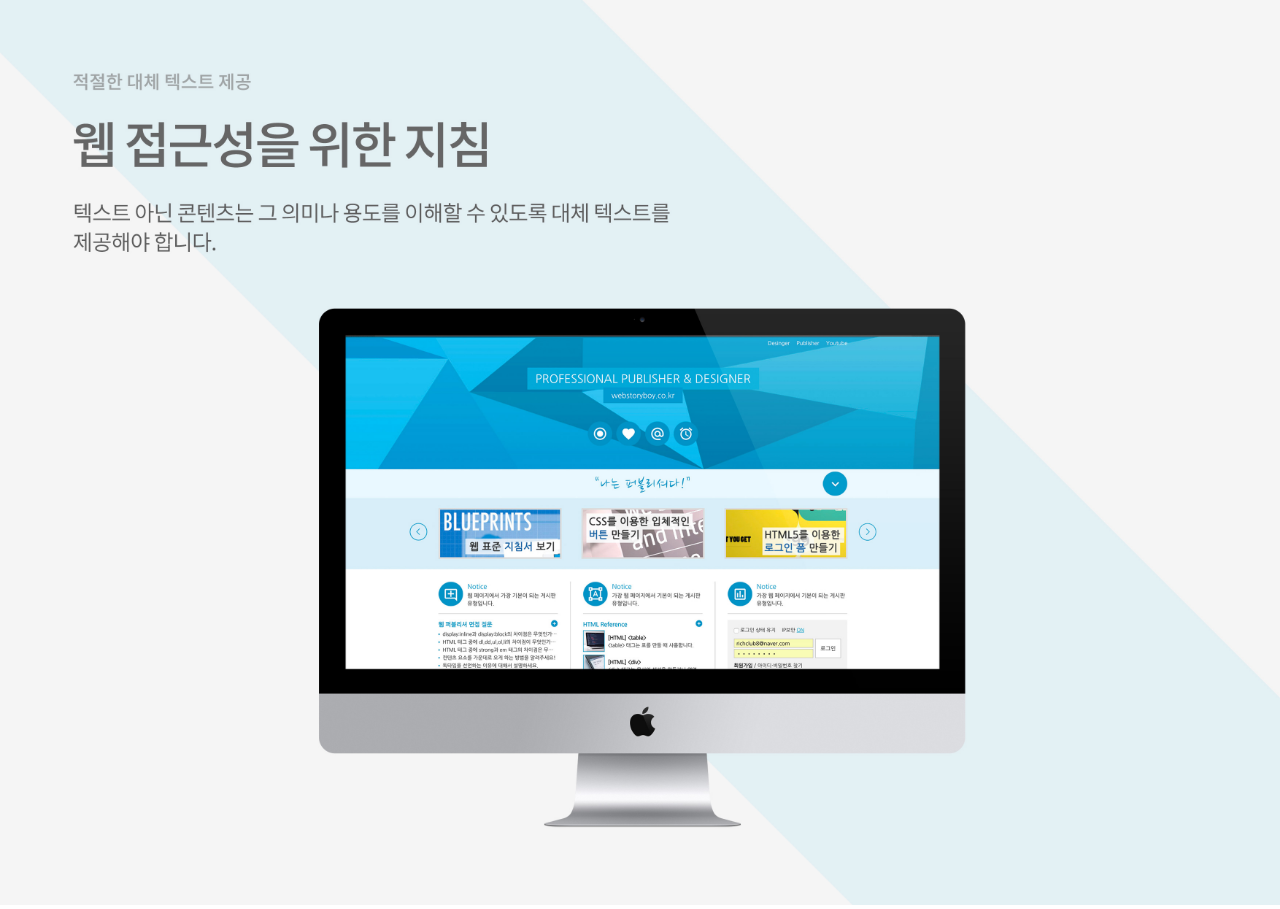
<file: 2주차/sample_popup.html>
<!DOCTYPE html>
<html lang="ko">
<head>
    <meta charset="UTF-8">
    <meta name="author" content="webstoryboy">
    <meta name="description" content="웹 표준을 준수한 사이트 예제입니다.">
    <meta name="keywords" content="웹표준, 웹접근성, 샘플사이트">
    <meta name="generator" content="brackets">
    <title>WEBSTANDARD SITE</title>
    <style>
        * {margin: 0; padding: 0;}
        img {width: 100%;}
    </style>
</head>
<body>
    <div>
        <img src="img/webstandard2.jpg" alt="웹표준2">
    </div>
</body>
</html>
</file>
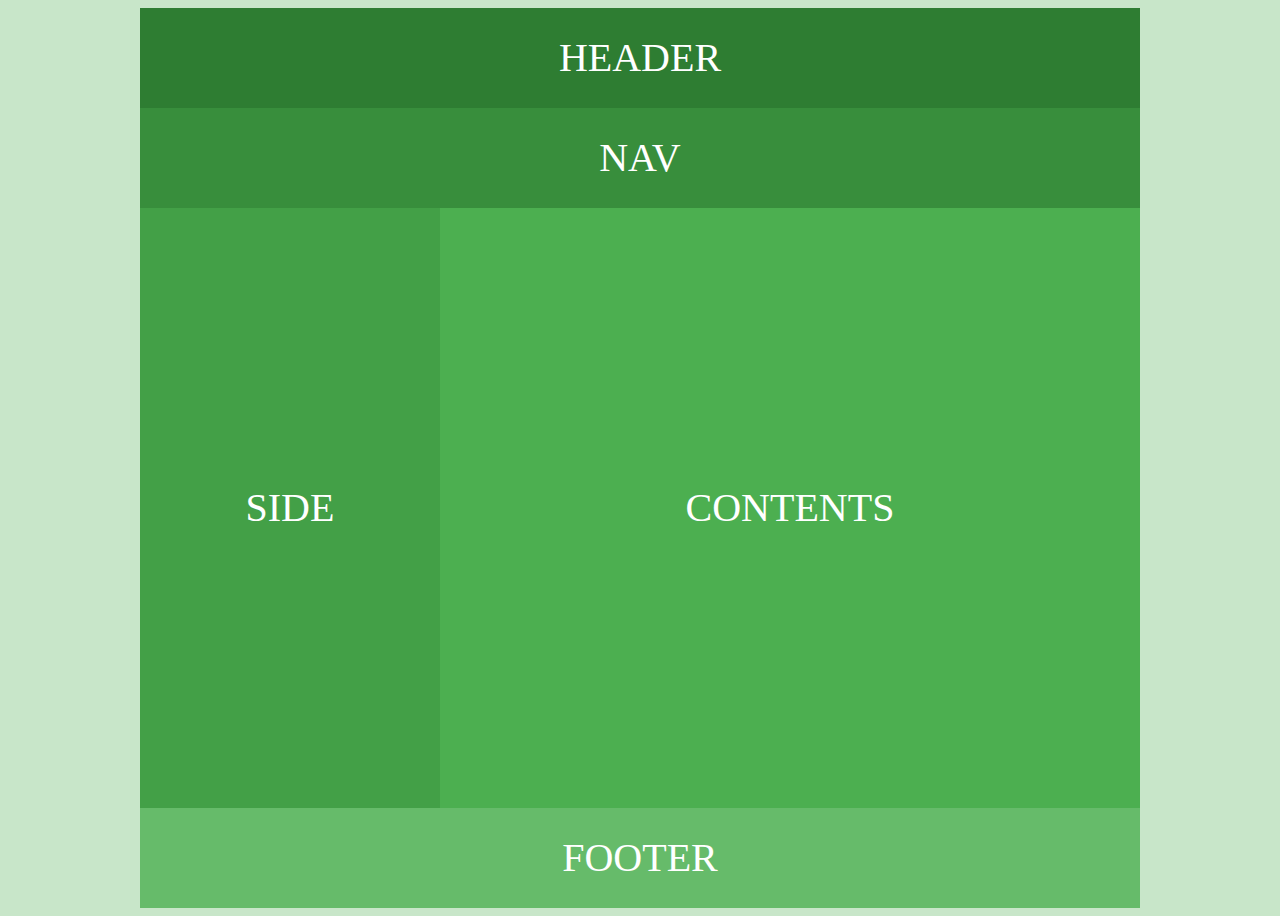
<file: 1주차/layout/01.layout01.html>
<!DOCTYPE html>
<html lang="ko">
<head>
    <meta charset="UTF-8">
    <title>Document</title>
    <style>
        body {background: #c8e6c9;}
        #wrap {width: 1000px; height: 900px; margin: 0 auto; font-size: 40px; color: #fff; text-align: center; text-transform: uppercase;}
        #header {width: 1000px; height: 100px; line-height: 100px; background: #2e7d32; }
        #nav {width: 1000px; height: 100px; line-height: 100px; background: #388e3c; }
        #side {float: left; width: 300px; height: 600px; line-height: 600px; background: #43a047; }
        #contents {float: left; width: 700px; height: 600px; line-height: 600px; background: #4caf50; }
        #footer {float: left; width: 1000px; height: 100px; line-height: 100px; background: #66bb6a; }
    </style>
</head>
<body>
    <div id="wrap">
        <div id="header">header</div>
        <div id="nav">nav</div>
        <div id="side">side</div>
        <div id="contents">contents</div>
        <div id="footer">footer</div>
    </div>
</body>
</html>
</file>
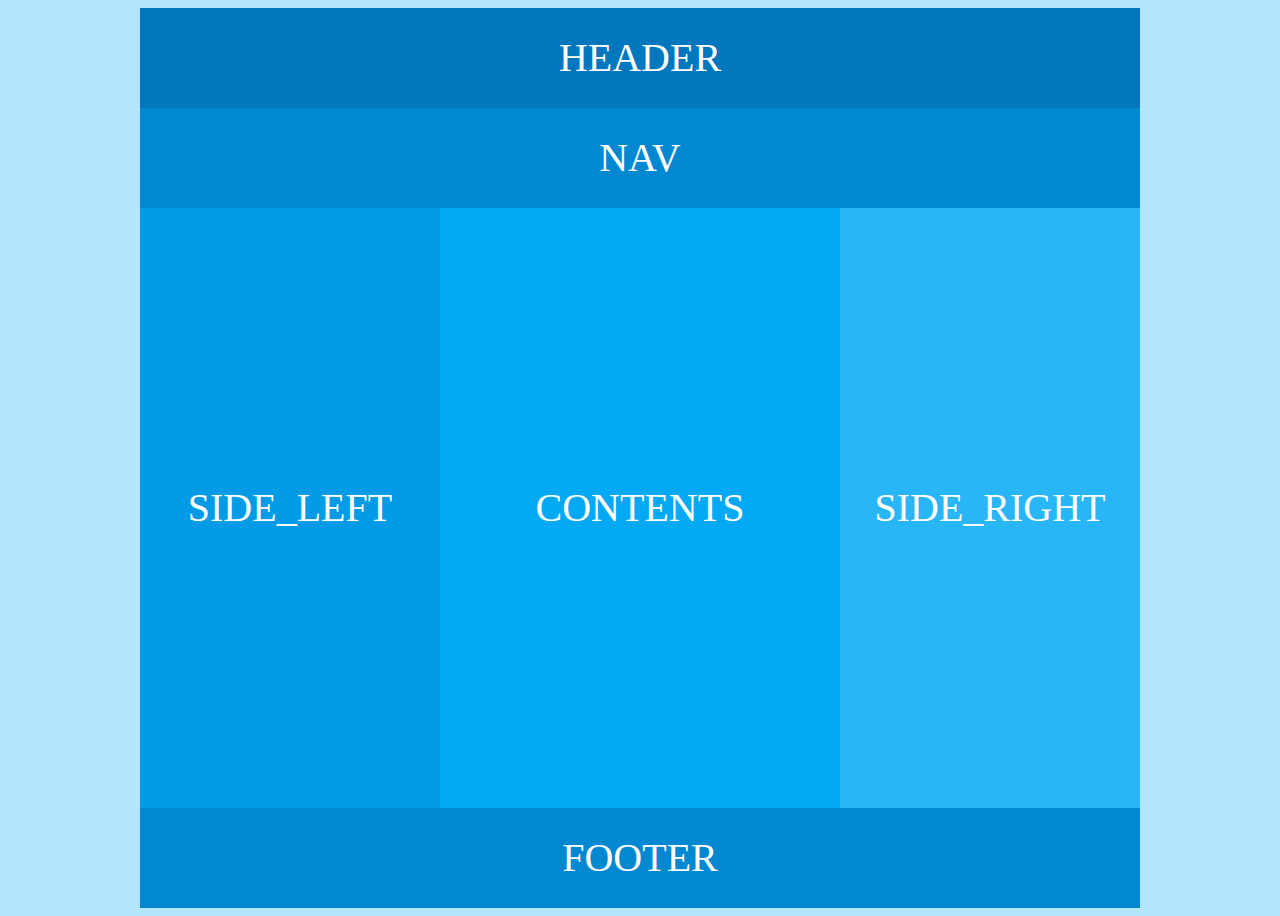
<file: 1주차/layout/02.layout02.html>
<!DOCTYPE html>
<html lang="ko">
<head>
    <meta charset="UTF-8">
    <title>layout2</title>
    <style>
        body {background: #b3e5fc;}
        #wrap {width: 1000px; height: 900px; margin: 0 auto; font-size: 40px; color: #fff; text-align: center; text-transform: uppercase;}
        #header {width: 1000px; height: 100px; line-height: 100px; background-color: #0277bd;}
        #nav {width: 1000px; height: 100px; line-height: 100px; background-color: #0288d1;}
        #side_left {float: left; width: 300px; height: 600px; line-height: 600px; background-color: #039be5;}
        #contents {float: left; width: 400px; height: 600px; line-height: 600px; background-color: #03a9f4;}
        #side_right {float: left; width: 300px; height: 600px; line-height: 600px; background-color: #29b6f6;}
        #footer {clear: both; width: 1000px; height: 100px; line-height: 100px; background-color: #0288d1;}
    </style>
</head>
<body>
    <div id="wrap">
        <div id="header">header</div>
        <div id="nav">nav</div>
        <div id="side_left">side_left</div>
        <div id="contents">contents</div>
        <div id="side_right">side_right</div>
        <div id="footer">footer</div>
    </div>
</body>
</html>
</file>
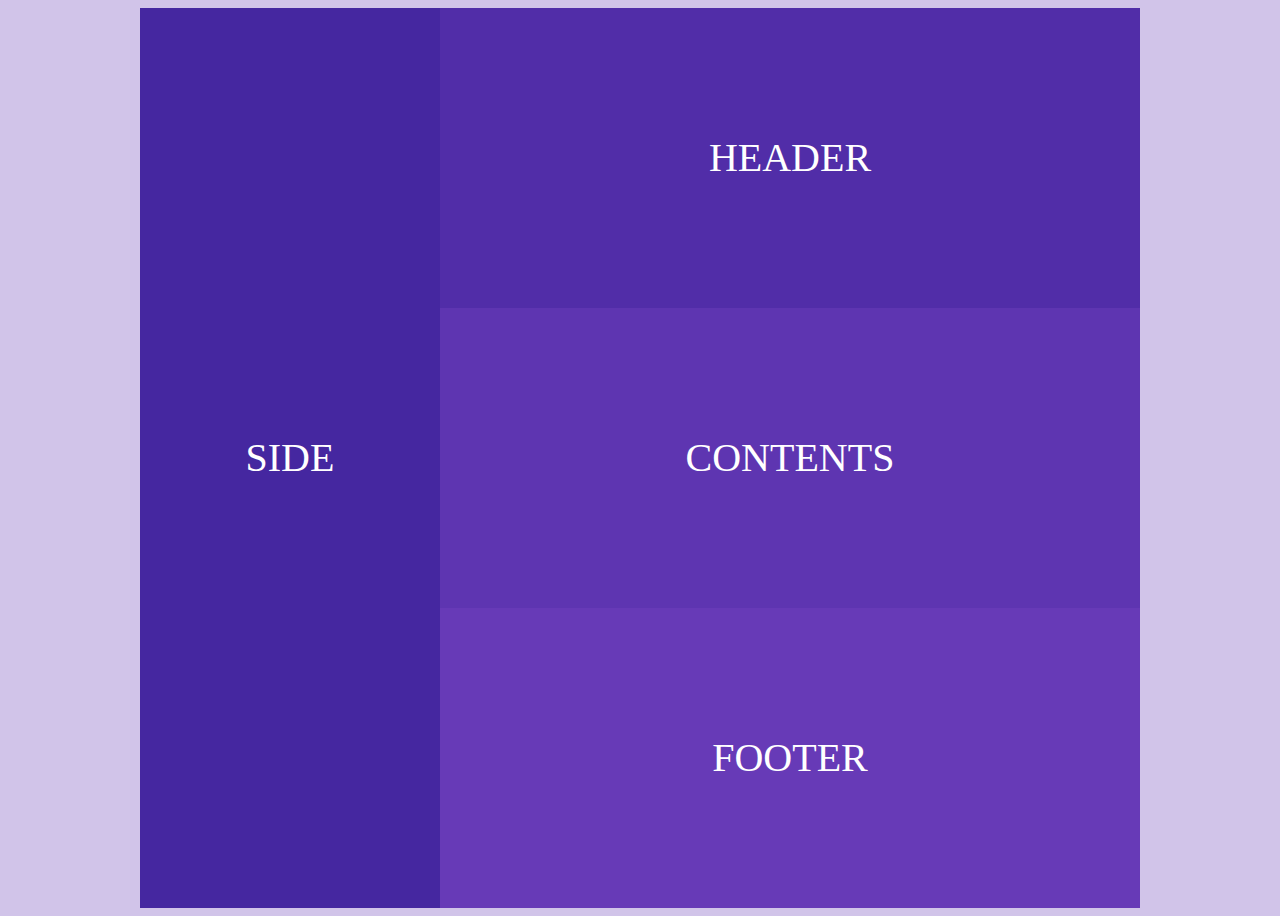
<file: 1주차/layout/03.layout03.html>
<!DOCTYPE html>
<html lang="ko">
<head>
    <meta charset="UTF-8">
    <title>Layout03</title>
    <style>
         body {background: #d1c4e9;}
        #wrap {width: 1000px; height: 900px; margin: 0 auto; font-size: 40px; color: #fff; text-align: center; text-transform: uppercase;}
        .side {float: left; width: 300px; height: 900px; line-height: 900px; background-color: #4527a0;}
        .header {float: left; width: 700px; height: 300px; line-height: 300px; background-color: #512da8;}
        .contents {float: left; width: 700px; height: 300px; line-height: 300px; background-color: #5e35b1;}
        .footer {float: left; width: 700px; height: 300px; line-height: 300px; background-color: #673ab7}
    </style>
</head>
<body>
    <div id="wrap">
        <div class="side">side</div>
        <div class="header">header</div>
        <div class="contents">contents</div>
        <div class="footer">footer</div>
    </div>
</body>
</html>
</file>
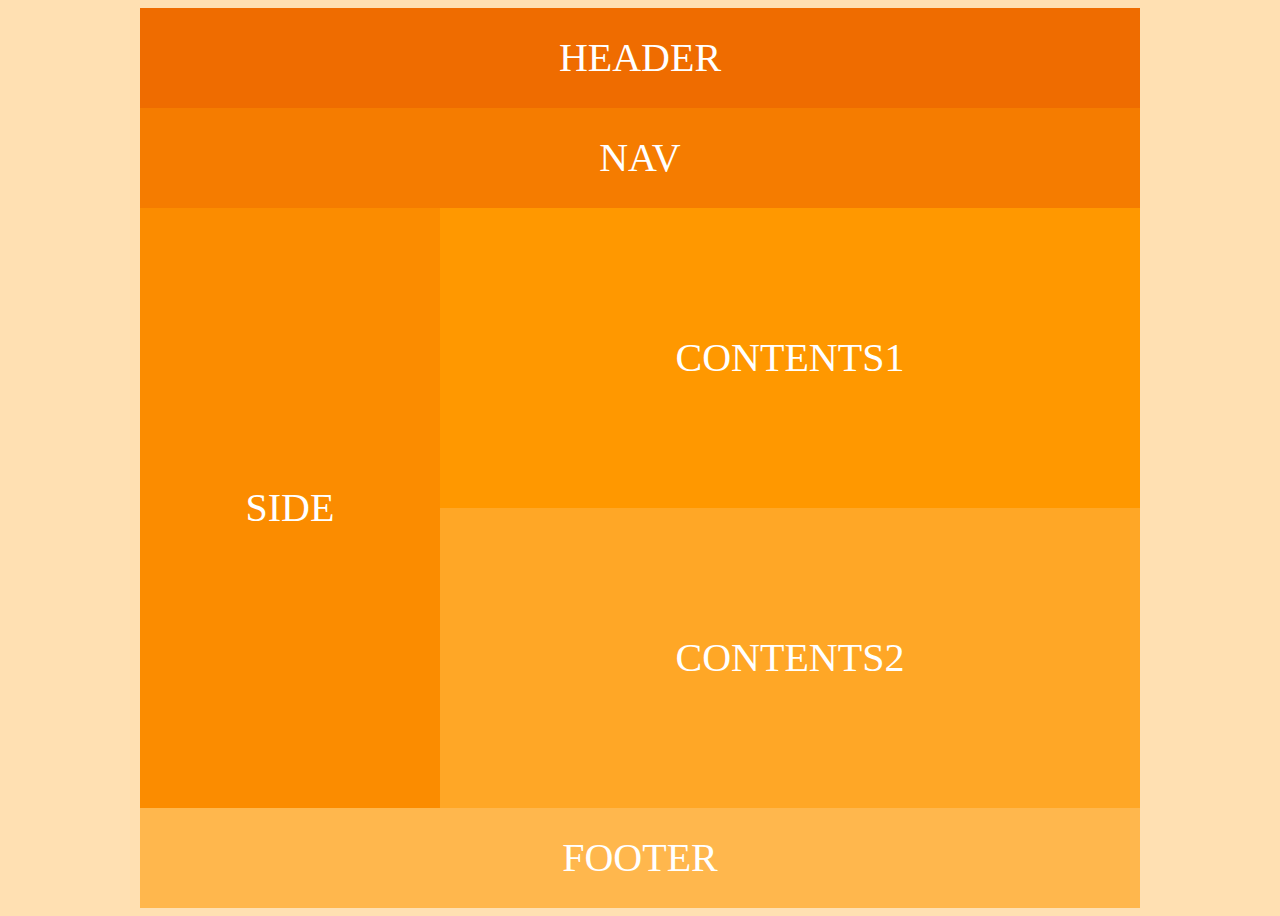
<file: 1주차/layout/04.layout04.html>
<!DOCTYPE html>
<html lang="ko">
<head>
    <meta charset="UTF-8">
    <title>Layout04</title>
    <style>
         body {background: #ffe0b2;}
        #wrap {width: 1000px; height: 900px; margin: 0 auto; font-size: 40px; color: #fff; text-align: center; text-transform: uppercase;}
        .header {width: 1000px; height: 100px; line-height: 100px; background-color: #ef6c00;}
        .nav {width: 1000px; height: 100px; line-height: 100px; background-color: #f57c00;}
        .side {float: left; width: 300px; height: 600px; line-height: 600px; background-color: #fb8c00;}
        .contents1 {float: left; width: 700px; height: 300px; line-height: 300px; background-color: #ff9800;}
        .contents2 {float: left; width: 700px; height: 300px; line-height: 300px; background-color: #ffa726;}
        .footer {float: left; width: 1000px; height: 100px; line-height: 100px; background-color: #ffb74d}
    </style>
</head>
<body>
    <div id="wrap">
       <div class="header">header</div>
        <div class="nav">nav</div>
        <div class="side">side</div>
        <div class="contents1">contents1</div>
        <div class="contents2">contents2</div>
        <div class="footer">footer</div>
    </div>
</body>
</html>
</file>
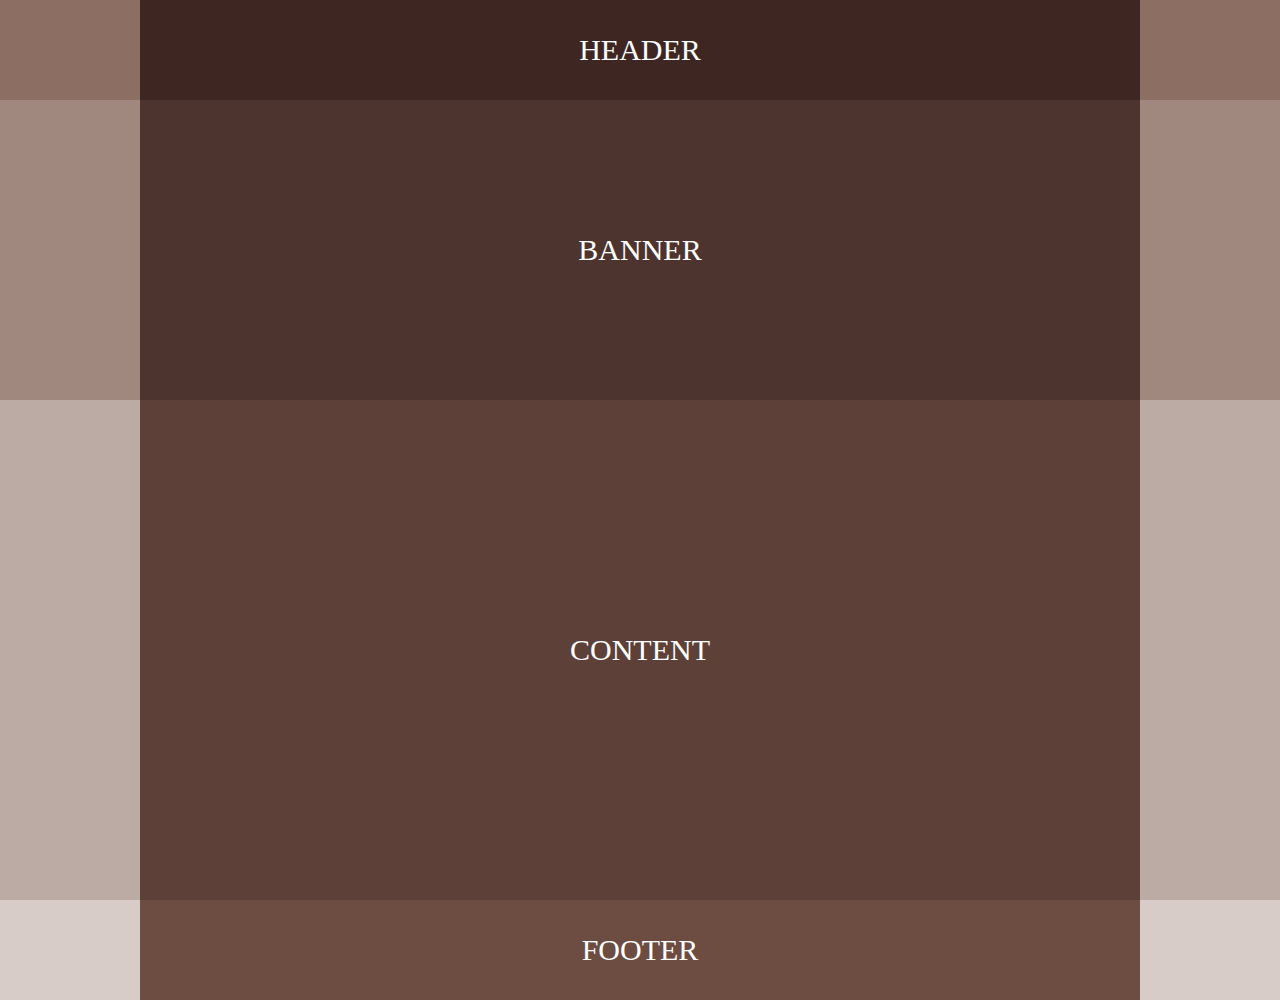
<file: 1주차/layout/05.layout05.html>
<!DOCTYPE html>
<html lang="ko">
<head>
    <meta charset="UTF-8">
    <title>layout05</title>
    <style>
        * {margin: 0; padding: 0;}
        #wrap {width: 100%; color: #fff; font-size: 30px; text-align: center; text-transform: uppercase;}
        #header-wrap {width: 100%; height: 100px; background-color: #8d6e63;}
        #banner-wrap {width: 100%; height: 300px; background-color: #a1887f;}
        #content-wrap {width: 100%; height: 500px; background-color: #bcaaa4;}
        #footer-wrap {width: 100%; height: 100px; background-color: #d7ccc8;}
        
        .header-container {width: 1000px; margin: 0 auto; height: 100px; line-height: 100px; background-color: #3e2723;}
        .banner-container {width: 1000px; margin: 0 auto; height: 300px; line-height: 300px; background-color: #4e342e;}
        .content-container {width: 1000px; margin: 0 auto; height: 500px; line-height: 500px; background-color: #5d4037;}
        .footer-container {width: 1000px; margin: 0 auto; height: 100px; line-height: 100px; background-color: #6d4c41;}
    </style>
</head>
<body>
    
    <div id="wrap">
        <div id="header-wrap">
            <div class="header-container">header</div>
        </div>
        <div id="banner-wrap">
            <div class="banner-container">banner</div>
        </div>
        <div id="content-wrap">
            <div class="content-container">content</div>
        </div>
        <div id="footer-wrap">
            <div class="footer-container">footer</div>
        </div>
    </div>
</body>
</html>
</file>
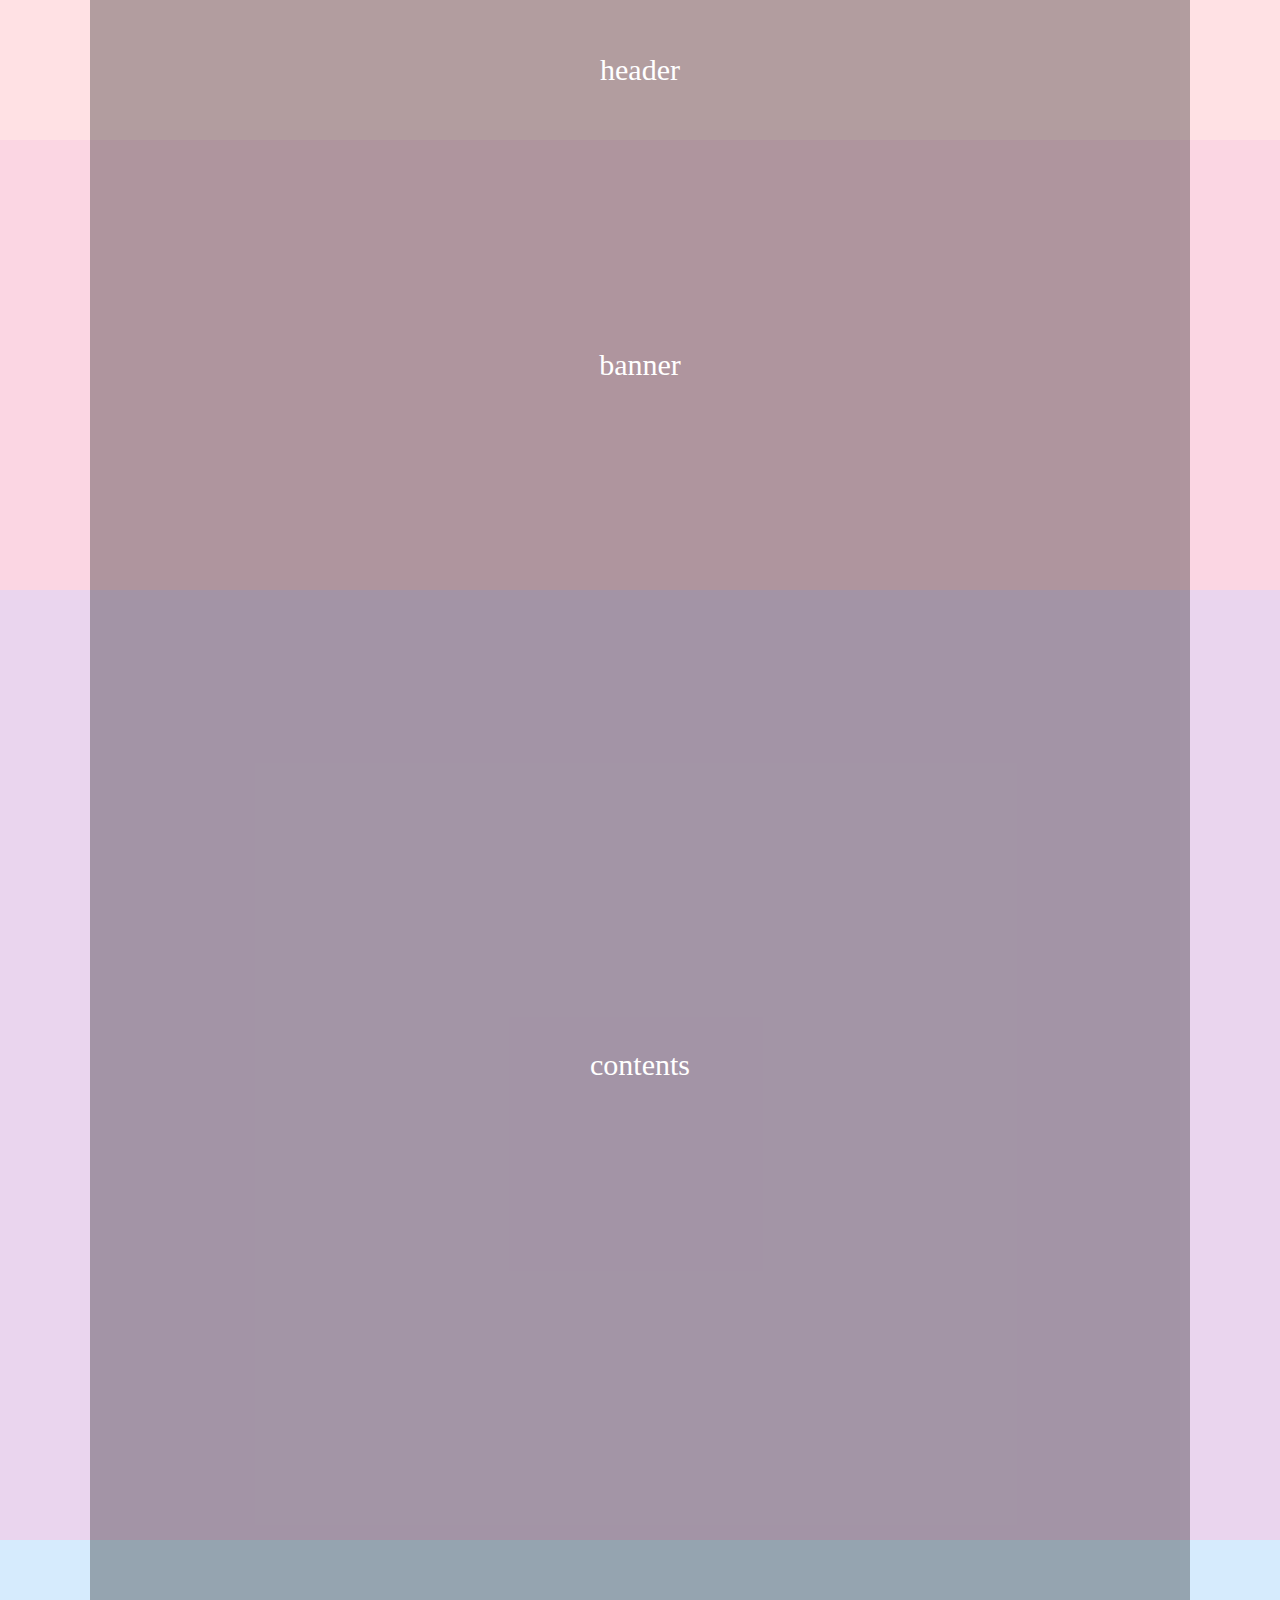
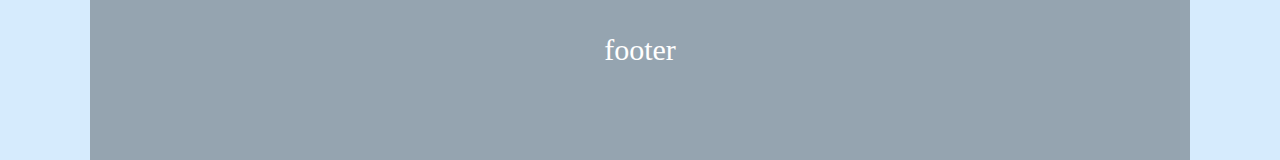
<file: 1주차/layout/06.layout06.html>
<!DOCTYPE html>
<html lang="ko">
<head>
    <meta charset="UTF-8">
    <title>layout06</title>
    <style>
        * {margin: 0; padding: 0;}
        #wrap {text-align: center; font-size: 30px; color: #fff;}
        #header {width: 100%; height: 140px; line-height: 140px; background: #ffe1e4;}
        #banner {width: 100%; height: 450px; line-height: 450px; background: #fbd6e3;}
        #contents {width: 100%; height: 950px; line-height: 950px; background: #ead5ee;}
        #footer {width: 100%; height: 220px; line-height: 220px; background: #d6ebfd;}
        
        /*
        .header-container {width: 1100px; margin: 0 auto; height: 140px; background: #999;}
        .banner-container {width: 1100px; margin: 0 auto; height: 450px; background: #888;}
        .contents-container {width: 1100px; margin: 0 auto; height: 950px; background: #777;}
        .footer-container {width: 1100px; margin: 0 auto; height: 220px; background: #666;}
        */
        .container {width: 1100px; margin: 0 auto; height: inherit; background: rgba(0,0,0,0.3);}
    </style>
</head>
<body>
    <div id="wrap">
        <div id="header">
            <div class="container">header</div>
        </div>
        <div id="banner">
            <div class="container">banner</div>
        </div>
        <div id="contents">
            <div class="container">contents</div>
        </div>
        <div id="footer">
            <div class="container">footer</div>
        </div>
    </div>
</body>
</html>
</file>
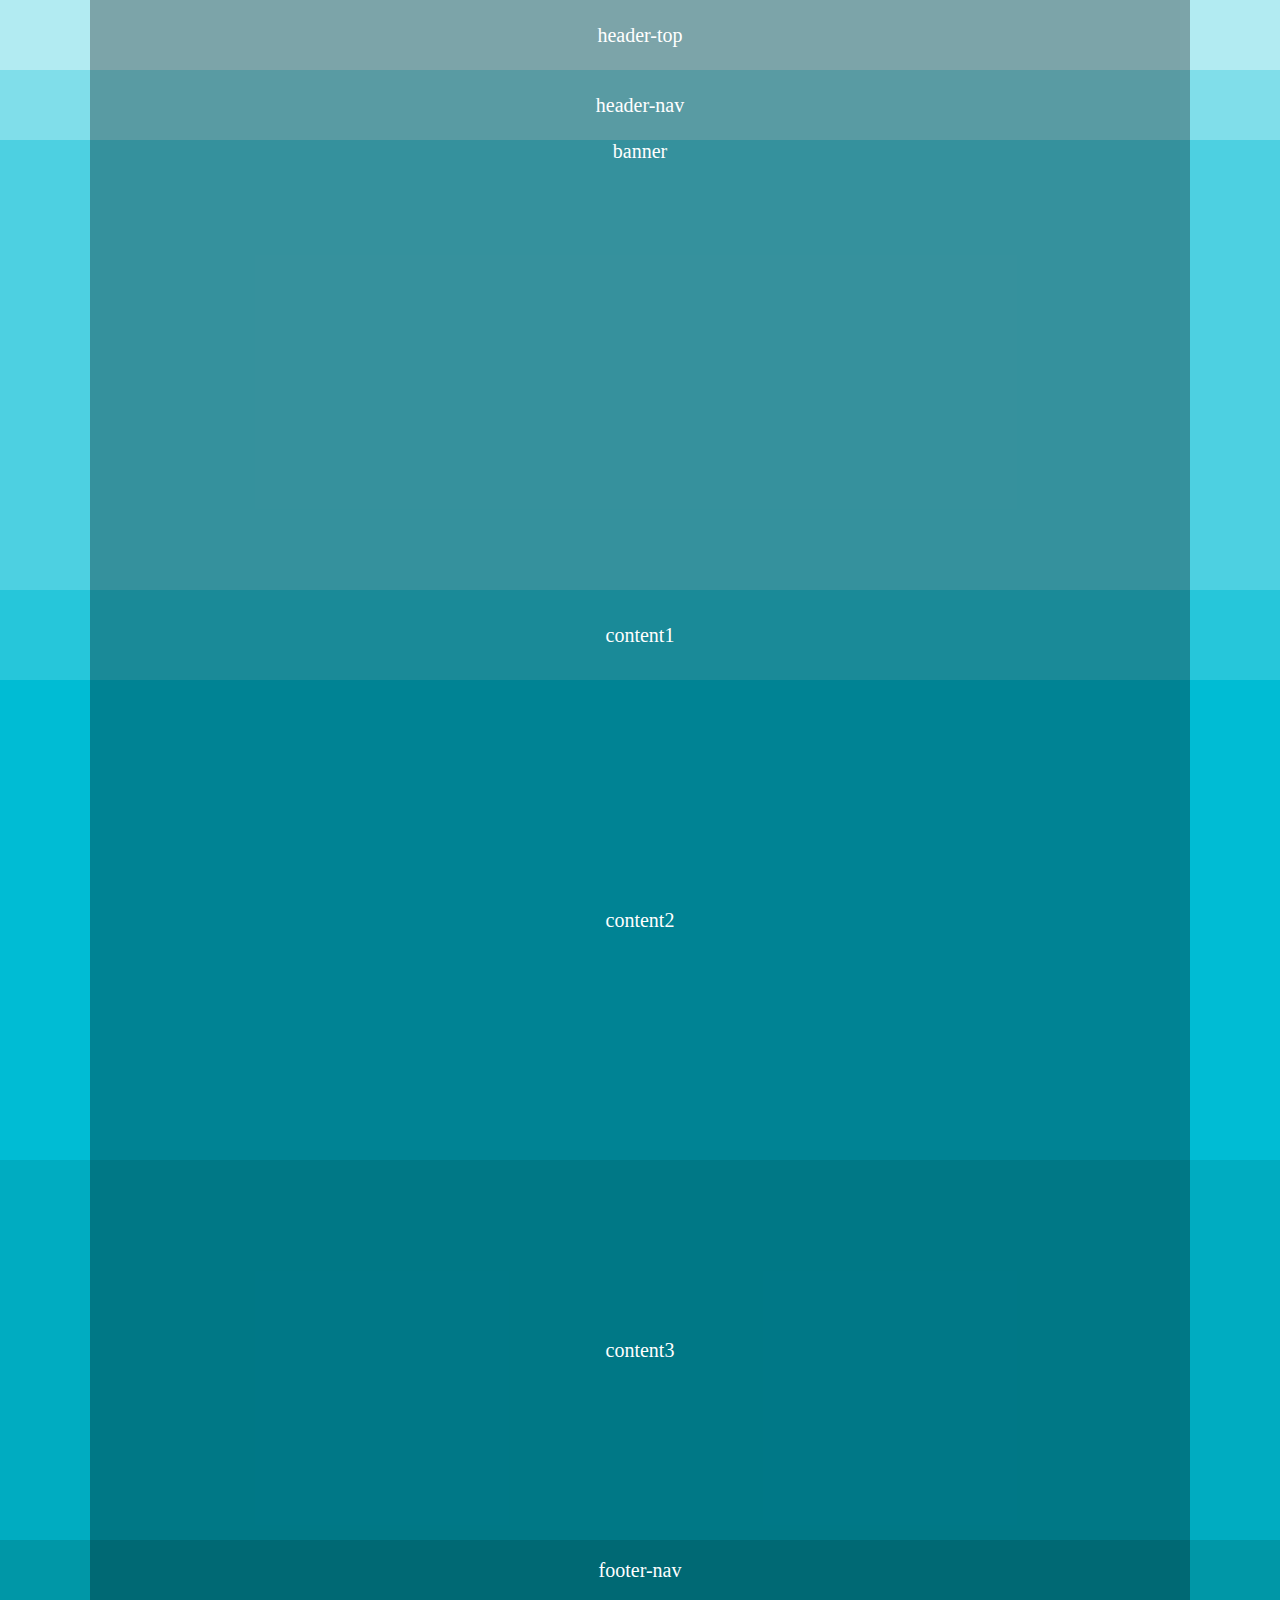
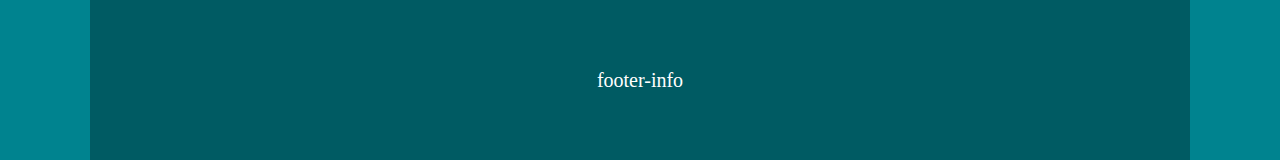
<file: 1주차/layout/07.layout07.html>
<!DOCTYPE html>
<html lang="ko">
<head>
    <meta charset="UTF-8">
    <title>layout07</title>
    <style>
        /*리셋*/
        * {margin: 0; padding: 0;}
        
        /*전체 레이아웃*/
        #wrap {font-size: 20px; color: #fff; text-align: center;}
        #header {width: 100%; height: 140px;}
        #banner {width: 100%; height: 450px; background: #4dd0e1;}
        #contents {width: 100%; height: 950px;}
        #footer {width: 100%; height: 220px;}
        
        /*레이아웃*/
        #header-top {width: 100%; line-height: 70px; height: 70px; background: #b2ebf2;}
        #header-nav {width: 100%; line-height: 70px; height: 70px; background: #80deea;}
        #content1 {width: 100%; line-height: 90px; height: 90px; background-color: #26c6da;}
        #content2 {width: 100%; line-height: 480px; height: 480px; background-color: #00bcd4;}
        #content3 {width: 100%; line-height: 380px; height: 380px; background-color: #00acc1;}
        #footer-nav {width: 100%; line-height: 60px; height: 60px; background-color: #0097a7;}
        #footer-info {width: 100%; line-height: 160px; height: 160px; background-color: #00838f}
        
        /*컨테이너*/
        .container {width: 1100px; margin: 0 auto; height: inherit; background: rgba(0,0,0,0.3);}
    </style>
</head>
<body>
    <div id="wrap">
        <div id="header">
            <div id="header-top">
                <div class="container">header-top</div>
            </div>
            <div id="header-nav">
                <div class="container">header-nav</div>
            </div>
        </div>
        <!-- //header -->
        <div id="banner">
            <div class="container">banner</div>
        </div>
        <!-- //banner -->
        <div id="contents">
            <div id="content1">
                <div class="container">content1</div>
            </div>
            <div id="content2">
                <div class="container">content2</div>
            </div>
            <div id="content3">
                <div class="container">content3</div>
            </div>
        </div>
        <!-- //contents -->
        <div id="footer">
            <div id="footer-nav">
                <div class="container">footer-nav</div>
            </div>
            <div id="footer-info">
                <div class="container">footer-info</div>
            </div>
        </div>
        <!-- //footer -->
    </div>
    <!-- //wrap -->
</body>
</html>
</file>
